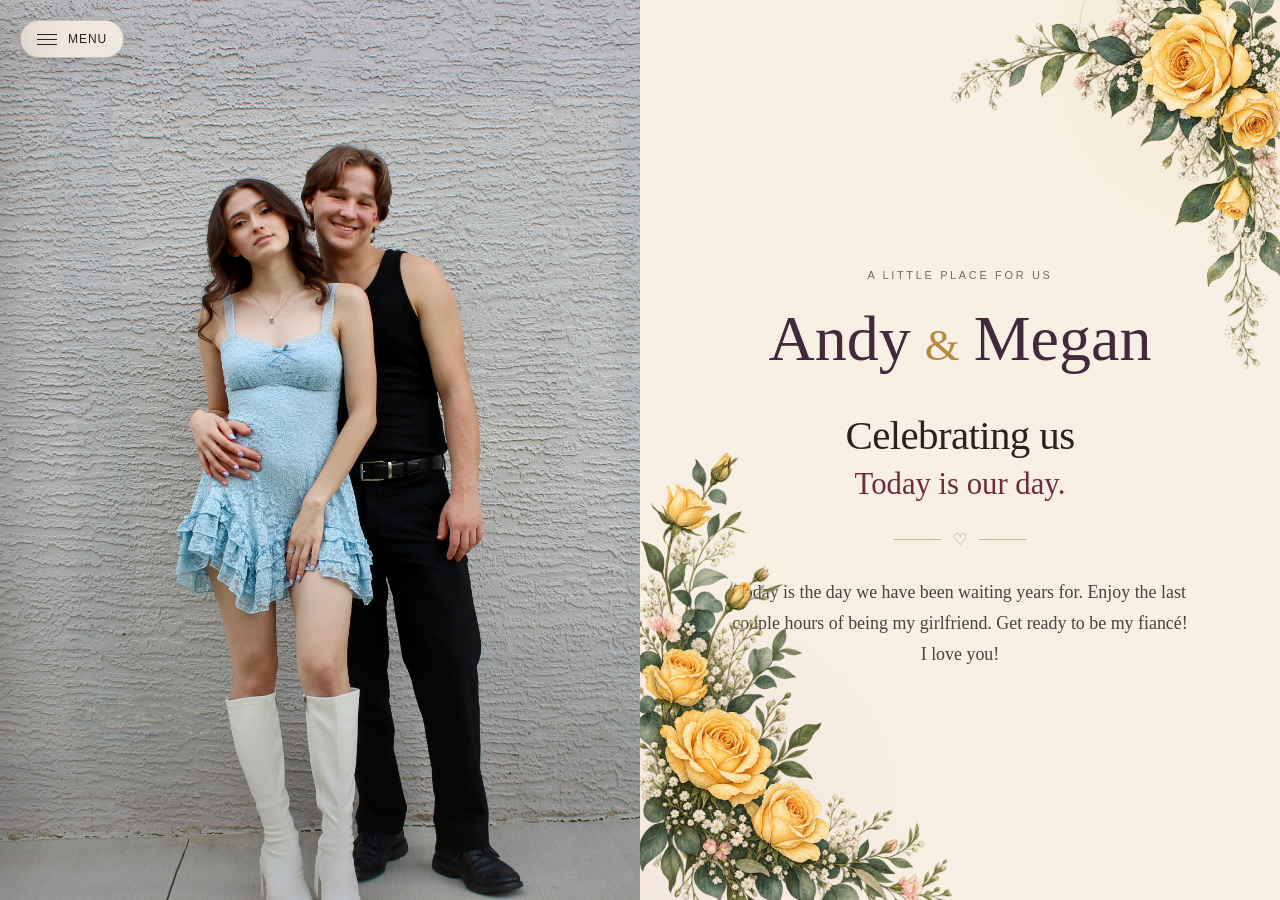
<file: index.html>
<!DOCTYPE html>

<html lang="en">

<head>

    <!--
    ====================================================
    BASIC DOCUMENT INFORMATION
    ====================================================
    -->

    <meta charset="UTF-8">

    <!--
    Makes the page scale correctly on phones and tablets.
    This line is essential for responsive mobile design.
    -->
    <meta
        name="viewport"
        content="width=device-width, initial-scale=1.0"
    >

    <!--
    JavaScript will later replace this with the title
    stored in site-config.js.
    -->
    <title>Celebrating Forever</title>


    <!--
    Main stylesheet for the entire website.
    -->
    <link
        rel="stylesheet"
        href="styles/styles.css"
    >

</head>


<body class="home-page">


    <!--
    ====================================================
    MENU BUTTON
    ====================================================

    This button opens the slide-out navigation drawer.
    -->

    <button
        class="menu-button"
        id="menuButton"
        type="button"
        aria-label="Open navigation menu"
        aria-expanded="false"
        aria-controls="navigationDrawer"
    >

        <span class="menu-icon" aria-hidden="true">

            <span></span>
            <span></span>
            <span></span>

        </span>

        <span class="menu-label">
            Menu
        </span>

    </button>


    <!--
    ====================================================
    DARK OVERLAY BEHIND OPEN MENU
    ====================================================
    -->

    <div
        class="navigation-overlay"
        id="navigationOverlay"
    ></div>


    <!--
    ====================================================
    SLIDE-OUT NAVIGATION
    ====================================================
    -->

    <nav
        class="navigation-drawer"
        id="navigationDrawer"
        aria-label="Main navigation"
    >

        <button
            class="navigation-close"
            id="closeMenuButton"
            type="button"
            aria-label="Close navigation menu"
        >
            ×
        </button>


        <p class="navigation-eyebrow">
            Celebrating Forever
        </p>


        <a
            class="navigation-link"
            href="index.html"
        >
            Home
        </a>


        <a
            class="navigation-link"
            href="collection.html"
        >
            Messages I've Found
        </a>


        <!--
        This link is useful while building the website.

        It can disappear automatically when proposalMode
        is eventually switched to true.
        -->
        <a
            class="navigation-link"
            href="message.html?m=7KQ3A"
            data-development-only
        >
            Message Template
        </a>

    </nav>


    <!--
    ====================================================
    HOMEPAGE
    ====================================================
    -->

    <main class="home-layout">


        <!--
        =================================================
        LEFT SIDE / TOP ON MOBILE:
        PHOTO AREA

        We are intentionally using a placeholder for now.
        Once you choose the photograph, we will replace
        this without redesigning the page.
        =================================================
        -->

        <section
            class="home-photo-panel"
            aria-label="Photo of the couple"
        >

            <!--
=====================================================
HOMEPAGE PHOTOGRAPH
=====================================================

home.js decides whether the real photograph or the
placeholder should be visible.
-->

<img
    class="home-photo"
    id="homePhoto"
    src="images/home/homepage-couple-photo.JPG"
    alt=""
    hidden
>


<div
    class="photo-placeholder"
    id="homePhotoPlaceholder"
    hidden
>

    <span>
        Your photo will go here
    </span>

</div>


        </section>


        <!--
        =================================================
        RIGHT SIDE / BOTTOM ON MOBILE:
        LOVE-LETTER CONTENT
        =================================================
        -->

        <section class="home-letter-panel">


            <div
                class="letter-botanical-guide"
                aria-hidden="true"
            ></div>


            <div class="home-letter-content">


                <p class="home-eyebrow">
                    A little place for us
                </p>


                <div class="couple-names">

                    <span data-your-name>
                        YourName
                    </span>

                    <span class="name-ampersand">
                        &
                    </span>

                    <span data-partner-name>
                        PartnersName
                    </span>

                </div>


                <h1
                    class="home-headline"
                    data-home-headline
                >
                    Celebrating us
                </h1>


                <p
                    class="home-subheadline"
                    data-home-subheadline
                >
                    Today is our day.
                </p>


                <div
                    class="letter-divider"
                    aria-hidden="true"
                >
                    <span></span>
                    <span>♡</span>
                    <span></span>
                </div>


                <p
                    class="home-letter"
                    data-home-letter
                >
                    I wanted today to feel a little different.
                </p>


                <!--
                This is a temporary development shortcut.

                Later we can decide whether the first real
                message should appear directly on the home
                page.
                -->

                <a
                    class="letter-link"
                    href="message.html?m=7KQ3A"
                    data-development-only
                >
                    Preview the message design
                    <span aria-hidden="true">→</span>
                </a>


            </div>
<!--
=====================================================
FUTURE HOMEPAGE FLORAL ARTWORK
=====================================================

These elements currently contain no image.

After you approve the floral artwork, CSS will place
transparent watercolor botanical images here.
-->

<div
    class="home-floral-art home-floral-art--left"
    aria-hidden="true"
></div>


<div
    class="home-floral-art home-floral-art--right"
    aria-hidden="true"
></div>
        </section>

    </main>


    <!--
    ====================================================
    JAVASCRIPT

    IMPORTANT:
    site-config.js must load BEFORE shared.js.

    shared.js depends on values stored in SITE_CONFIG.
    ====================================================
    -->

    <script src="scripts/site-config.js"></script>

    <script src="scripts/shared.js"></script>

    <script src="scripts/home.js"></script>

</body>

</html>
</file>
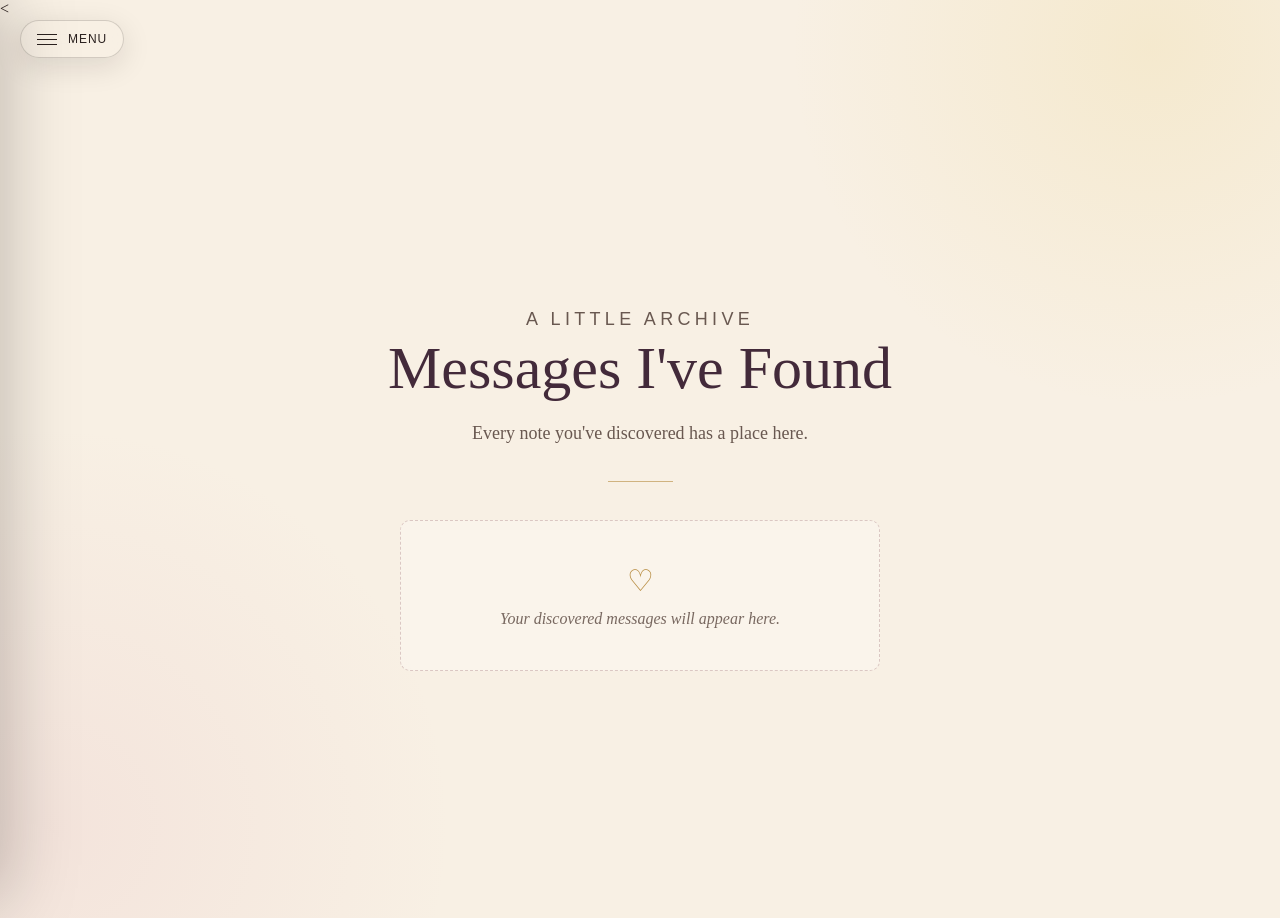
<file: collection.html>
<!DOCTYPE html>

<html lang="en">

<head>

    <meta charset="UTF-8">

    <meta
        name="viewport"
        content="width=device-width, initial-scale=1.0"
    >

    <title>Celebrating Forever</title>

    <link
        rel="stylesheet"
        href="styles/styles.css"
    >

</head>


<body class="collection-page">


    <!-- ==============================
         MENU BUTTON
    =============================== -->

    <button
        class="menu-button"
        id="menuButton"
        type="button"
        aria-label="Open navigation menu"
        aria-expanded="false"
        aria-controls="navigationDrawer"
    >

        <span class="menu-icon" aria-hidden="true">

            <span></span>
            <span></span>
            <span></span>

        </span>

        <span class="menu-label">
            Menu
        </span>

    </button>


    <!-- ==============================
         NAVIGATION
    =============================== -->

    <div
        class="navigation-overlay"
        id="navigationOverlay"
    ></div>


    <nav
        class="navigation-drawer"
        id="navigationDrawer"
        aria-label="Main navigation"
    >

        <button
            class="navigation-close"
            id="closeMenuButton"
            type="button"
            aria-label="Close navigation menu"
        >
            ×
        </button>


        <p class="navigation-eyebrow">
            Celebrating Forever
        </p>


        <a
            class="navigation-link"
            href="index.html"
        >
            Home
        </a>


        <a
            class="navigation-link"
            href="collection.html"
        >
            Messages I've Found
        </a>


        <a
            class="navigation-link"
            href="message.html?m=7KQ3A"
            data-development-only
        >
            Message Template
        </a>

    </nav>


    <!-- ==============================
         COLLECTION CONTENT
    =============================== -->

    <<!--
========================================================
COLLECTION CONTENT
========================================================
-->

<main class="collection-layout">


    <section class="collection-introduction">


        <p class="collection-eyebrow">
            A little archive
        </p>


        <h1>
            Messages I've Found
        </h1>


        <p>
            Every note you've discovered has a place here.
        </p>


        <div
            class="collection-divider"
            aria-hidden="true"
        ></div>


        <!--
        =================================================
        DISCOVERED MESSAGE GRID

        collection.js automatically inserts discovered
        message cards into this container.
        =================================================
        -->

        <div
            class="message-collection-grid"
            id="discoveredMessages"
            aria-live="polite"
        ></div>


        <!--
        =================================================
        EMPTY STATE

        This appears only when no valid messages have
        been discovered on this browser yet.
        =================================================
        -->

        <div
            class="collection-empty-state"
            id="collectionEmptyState"
        >

            <span class="collection-empty-symbol">
                ♡
            </span>

            <p>
                Your discovered messages will appear here.
            </p>

        </div>


        <!--
        =================================================
        DEVELOPMENT TOOLS

        shared.js hides this entire section automatically
        whenever proposalMode becomes true.
        =================================================
        -->

        <section
            class="development-panel"
            data-development-only
        >


            <p class="development-eyebrow">
                Development only
            </p>


            <h2>
                All message links
            </h2>


            <p class="development-explanation">
                Use these links while building the site.
                Opening one also marks that message as
                discovered on this browser.
            </p>


            <div
                class="development-message-list"
                id="developmentMessageList"
            ></div>


            <button
                class="development-reset-button"
                id="resetDiscoveriesButton"
                type="button"
            >
                Reset discovered messages
            </button>


        </section>


    </section>

</main>

    <!--
========================================================
COLLECTION PAGE JAVASCRIPT
========================================================

Load order:

1. Website settings
2. Message database
3. Browser storage tools
4. Shared menu behavior
5. Collection-specific behavior
-->

<script src="scripts/site-config.js"></script>

<script src="scripts/messages.js"></script>

<script src="scripts/storage.js"></script>

<script src="scripts/shared.js"></script>

<script src="scripts/collection.js"></script>

</body>

</html>
</file>
<file: styles/styles.css>
/*
========================================================
1. GLOBAL DESIGN TOKENS
========================================================

:root represents the highest level of the HTML document.

Variables beginning with -- are CSS custom properties.

Think of this section as the website's visual control panel.

If you later change:

--color-emerald: #244a3a;

every element using var(--color-emerald) updates.
*/

:root {

    /* -------------------------------
       JEWEL TONES
    -------------------------------- */

    --color-deep-teal: #173f3b;
    --color-emerald: #294d3f;
    --color-plum: #432a3a;
    --color-oxblood: #702b38;
    --color-walnut: #38261f;


    /* -------------------------------
       ROMANTIC ACCENTS
    -------------------------------- */

    --color-aged-gold: #b68a3e;
    --color-yellow-rose: #e4c55b;
    --color-dusty-pink: #d998a8;
    --color-soft-pink: #f1c8d0;


    /* -------------------------------
       PAPER / TEXT COLORS
    -------------------------------- */

    --color-cream: #f3eadb;
    --color-paper: #f8f0e4;
    --color-paper-deep: #eadcc7;
    --color-ink: #2b211f;
    --color-muted-ink: #786860;


    /* -------------------------------
       SHADOWS
    -------------------------------- */

    --shadow-soft:
        0 18px 55px rgba(26, 17, 14, 0.18);

    --shadow-card:
        0 28px 80px rgba(8, 8, 8, 0.38);


    /* -------------------------------
       FONT FAMILIES
    -------------------------------- */

    --font-body:
        "Iowan Old Style",
        "Baskerville",
        "Palatino Linotype",
        Georgia,
        serif;

    --font-handwritten:
        "Snell Roundhand",
        "Apple Chancery",
        "Segoe Script",
        cursive;

    --font-interface:
        -apple-system,
        BlinkMacSystemFont,
        "Segoe UI",
        sans-serif;


    /* -------------------------------
       LAYOUT
    -------------------------------- */

    --menu-layer: 1000;
    --drawer-layer: 1100;

    /*
---------------------------------
DECORATIVE ARTWORK
---------------------------------

These remain "none" until you approve the actual
generated artwork.

Later we only need to replace "none" with url(...).

This prevents decorative image filenames from being
scattered throughout the stylesheet.
*/

--asset-home-floral-left:
    url("../images/decorative/homepage-left-bottom-floral-composition.png");

--asset-home-floral-right:
    url("../images/decorative/homepage-upper-right-floral-composition.png");

--asset-message-floral-top:
    url("../images/decorative/message-page-upper-floral-arrangement.png");

--asset-message-floral-bottom:
    url("../images/decorative/message-page-lower-floral-arrangement.png");

--asset-message-academia:
    url("../images/decorative/message-page-desk-background.png");

--asset-message-earbuds:
    none;
}


/*
========================================================
2. GLOBAL RESET
========================================================

Browsers include default margins and sizing behavior.

This section makes our layout more predictable.
*/

*,
*::before,
*::after {

    box-sizing: border-box;

}


html {

    min-height: 100%;

}


body {

    margin: 0;

    min-height: 100vh;
    min-height: 100svh;

    font-family: var(--font-body);

    color: var(--color-ink);

}

/*
========================================================
MENU SCROLL LOCK
========================================================

shared.js adds the class "menu-open" to <body> while the
navigation drawer is open.

This stops the page underneath the drawer from scrolling.
*/

body.menu-open {

    overflow: hidden;

}

button,
input,
textarea,
select {

    font: inherit;

}


a {

    color: inherit;

}
/*
========================================================
HIDDEN ELEMENT SAFETY RULE
========================================================

The HTML "hidden" attribute should always remove an
element from the layout.

!important prevents a component's normal display rule
from accidentally overriding it.
*/

[hidden] {

    display: none !important;

}

/*
========================================================
3. SHARED MENU BUTTON
========================================================
*/

.menu-button {

    position: fixed;

    top: 20px;
    left: 20px;

    z-index: var(--menu-layer);

    display: inline-flex;

    align-items: center;

    gap: 11px;

    padding:
        11px
        16px;

    border:
        1px solid
        rgba(43, 33, 31, 0.18);

    border-radius: 999px;

    background:
        rgba(248, 240, 228, 0.88);

    color: var(--color-ink);

    box-shadow:
        0 8px 30px
        rgba(26, 17, 14, 0.12);

    backdrop-filter:
        blur(12px);

    -webkit-backdrop-filter:
        blur(12px);

    cursor: pointer;

}


.menu-button--dark {

    background:
        rgba(27, 25, 23, 0.74);

    color: var(--color-cream);

    border-color:
        rgba(255, 255, 255, 0.14);

}


.menu-icon {

    width: 20px;

    display: grid;

    gap: 4px;

}


.menu-icon span {

    display: block;

    height: 1px;

    background: currentColor;

}


.menu-label {

    font-family: var(--font-interface);

    font-size: 12px;

    letter-spacing: 0.08em;

    text-transform: uppercase;

}


/*
========================================================
4. NAVIGATION DRAWER
========================================================
*/

.navigation-overlay {

    position: fixed;

    inset: 0;

    z-index: var(--menu-layer);

    background:
        rgba(15, 11, 11, 0.48);

    opacity: 0;

    pointer-events: none;

    transition:
        opacity
        220ms
        ease;

}


.navigation-overlay.is-visible {

    opacity: 1;

    pointer-events: auto;

}


.navigation-drawer {

    position: fixed;

    top: 0;
    left: 0;

    z-index: var(--drawer-layer);

    width: min(86vw, 360px);

    height: 100vh;
    height: 100svh;

    padding:
        90px
        36px
        40px;

    display: flex;

    flex-direction: column;

    background:
        linear-gradient(
            160deg,
            #f8f0e4 0%,
            #eadcc7 100%
        );

    box-shadow:
        20px 0 70px
        rgba(14, 9, 8, 0.26);

    transform:
        translateX(-105%);

    transition:
        transform
        260ms
        ease;

}


.navigation-drawer.is-open {

    transform:
        translateX(0);

}


.navigation-close {

    position: absolute;

    top: 23px;
    right: 28px;

    border: 0;

    background: none;

    font-family: var(--font-interface);

    font-size: 32px;

    line-height: 1;

    color: var(--color-ink);

    cursor: pointer;

}


.navigation-eyebrow {

    margin:
        0
        0
        30px;

    font-family: var(--font-handwritten);

    font-size: 28px;

    color: var(--color-oxblood);

}


.navigation-link {

    padding:
        16px
        0;

    border-bottom:
        1px solid
        rgba(43, 33, 31, 0.13);

    font-size: 19px;

    text-decoration: none;

    transition:
        color
        160ms
        ease,
        padding-left
        160ms
        ease;

}


.navigation-link:hover {

    color: var(--color-oxblood);

    padding-left: 6px;

}

/*
Current navigation location.
*/

.navigation-link.is-current {

    color:
        var(--color-oxblood);

    font-style: italic;

}
/*
========================================================
5. HOMEPAGE
========================================================
*/

.home-page {

    background: var(--color-cream);

}


.home-layout {

    min-height: 100vh;
    min-height: 100svh;

    display: grid;

    grid-template-columns:
        minmax(0, 1fr)
        minmax(0, 1fr);

}


/*
========================================================
6. HOMEPAGE PHOTO PANEL
========================================================
*/

.home-photo-panel {

    position: relative;

    min-height: 100vh;
    min-height: 100svh;

    overflow: hidden;

    display: grid;

    place-items: center;

    background:
        linear-gradient(
            145deg,
            var(--color-emerald),
            var(--color-deep-teal)
        );

}

/*
========================================================
REAL HOMEPAGE PHOTOGRAPH
========================================================

The photograph fills the entire photograph panel.

object-fit: cover means:

"Fill this box while preserving the photograph's
original proportions. Crop excess image if necessary."
*/

.home-photo {

    position: absolute;

    inset: 0;

    width: 100%;
    height: 100%;

    object-fit: cover;

    /*
    50% 50% means the photograph is centered.

    Later we can alter this if the two of you are not
    centered in the selected picture.
    */
    object-position:
        50%
        50%;

}


/*
Adds a subtle darkening layer over the photograph.

This prevents bright photographs from visually fighting
with the cream love-letter panel.
*/

.home-photo-panel::after {

    content: "";

    position: absolute;

    inset: 0;

    z-index: 1;

    pointer-events: none;

    background:
        linear-gradient(
            to top,
            rgba(20, 17, 17, 0.24),
            transparent 45%
        );

}

.photo-placeholder {

    position: absolute;

    inset: 0;

    display: grid;

    place-items: center;

    background:

        radial-gradient(
            circle at 30% 25%,
            rgba(228, 197, 91, 0.17),
            transparent 25%
        ),

        radial-gradient(
            circle at 75% 70%,
            rgba(217, 152, 168, 0.13),
            transparent 28%
        ),

        linear-gradient(
            145deg,
            #375e50,
            #173f3b 60%,
            #29242a
        );

}


.photo-placeholder::after {

    content: "";

    position: absolute;

    inset: 0;

    background:
        linear-gradient(
            to top,
            rgba(24, 17, 18, 0.34),
            transparent 48%
        );

}


.photo-placeholder span {

    position: relative;

    z-index: 2;

    padding:
        10px
        14px;

    border:
        1px solid
        rgba(255, 255, 255, 0.22);

    color:
        rgba(255, 255, 255, 0.72);

    font-family: var(--font-interface);

    font-size: 12px;

    letter-spacing: 0.08em;

    text-transform: uppercase;

}


/*
Temporary lighting guides showing approximately where
floral artwork could eventually interact with the image.
*/



/*
========================================================
HOMEPAGE FLORAL ARTWORK SLOTS
========================================================

These slots currently display nothing because the
associated CSS variables are set to "none."

Once artwork is approved, these become transparent PNG
or WebP decorative layers.
*/

.home-floral-art {

    position: absolute;

    z-index: 3;

    pointer-events: none;

    background-repeat:
        no-repeat;

    background-size:
        contain;

    opacity: 0.95;

}


.home-floral-art--left {

    left: -5px;
    bottom: -30px;

    width:
        min(
            25vw,
            390px
        );

    height:
        min(
            62vh,
            620px
        );

    background-image:
        var(--asset-home-floral-left);

    background-position:
        left bottom;

}


.home-floral-art--right {

    right: -7px;
    top: -50px;

    width:
        min(
            50vw,
            340px
        );

    height:
        min(
            50vh,
            500px
        );

    background-image:
        var(--asset-home-floral-right);

    background-position:
        right top;

}

/*
========================================================
7. HOMEPAGE LETTER PANEL
========================================================
*/

.home-letter-panel {

    position: relative;

    min-height: 100vh;
    min-height: 100svh;

    overflow: hidden;

    display: grid;

    place-items: center;

    padding:
        110px
        clamp(36px, 7vw, 110px)
        70px;

    background:

        radial-gradient(
            circle at 90% 7%,
            rgba(228, 197, 91, 0.14),
            transparent 22%
        ),

        radial-gradient(
            circle at 10% 90%,
            rgba(217, 152, 168, 0.11),
            transparent 25%
        ),

        var(--color-paper);

}


.home-letter-panel::before {

    content: "";

    position: absolute;

    inset: 0;

    pointer-events: none;

    opacity: 0.34;

    background-image:

        repeating-linear-gradient(
            0deg,
            transparent,
            transparent 3px,
            rgba(74, 55, 47, 0.025) 4px
        );

}


.letter-botanical-guide {

    position: absolute;

    width: 290px;
    height: 290px;

    top: -155px;
    right: -105px;

    border:
        1px solid
        rgba(41, 77, 63, 0.15);

    border-radius: 45% 55% 65% 35%;

    transform:
        rotate(18deg);

}


.home-letter-content {

    position: relative;

    z-index: 1;

    width: min(100%, 580px);

    text-align: center;

}


.home-eyebrow {

    margin:
        0
        0
        24px;

    font-family: var(--font-interface);

    font-size: 11px;

    letter-spacing: 0.24em;

    text-transform: uppercase;

    color: var(--color-muted-ink);

}


.couple-names {

    display: flex;

    justify-content: center;

    align-items: baseline;

    flex-wrap: wrap;

    gap:
        4px
        14px;

    font-family: var(--font-handwritten);

    font-size:
        clamp(
            37px,
            5vw,
            68px
        );

    line-height: 1.05;

    color: var(--color-plum);

}


.name-ampersand {

    color: var(--color-aged-gold);

    font-size: 0.7em;

}


.home-headline {

    margin:
        38px
        0
        8px;

    font-weight: 400;

    font-size:
        clamp(
            28px,
            3.2vw,
            46px
        );

    letter-spacing:
        -0.015em;

}


.home-subheadline {

    margin: 0;

    font-family: var(--font-handwritten);

    font-size:
        clamp(
            24px,
            2.4vw,
            35px
        );

    color: var(--color-oxblood);

}


.letter-divider {

    margin:
        28px
        auto;

    display: flex;

    justify-content: center;

    align-items: center;

    gap: 12px;

    color: var(--color-aged-gold);

}


.letter-divider span:first-child,
.letter-divider span:last-child {

    width: 48px;

    height: 1px;

    background:
        rgba(182, 138, 62, 0.55);

}


.home-letter {

    margin:
        0
        auto;

    max-width: 480px;

    font-size:
        clamp(
            17px,
            1.4vw,
            20px
        );

    line-height: 1.75;

    color: #4e403b;

}


.letter-link {

    display: inline-flex;

    align-items: center;

    gap: 10px;

    margin-top: 36px;

    padding-bottom: 5px;

    border-bottom:
        1px solid
        rgba(112, 43, 56, 0.35);

    color: var(--color-oxblood);

    font-family: var(--font-interface);

    font-size: 12px;

    letter-spacing: 0.07em;

    text-decoration: none;

    text-transform: uppercase;

}


/*
========================================================
8. MESSAGE PAGE ENVIRONMENT
========================================================
*/

.message-page {

    background: #171413;

}
/*
========================================================
FINAL MESSAGE HOOK
========================================================

This is intentionally subtle for now.

Checkpoint 5 will refine the final message visually.

The class already exists so we will not need to change
the JavaScript later.
*/

.message-card--final {

    border-color:
        rgba(182, 138, 62, 0.5);

}

/*
========================================================
MESSAGE ERROR STATE
========================================================
*/

.message-error {

    position: relative;

    z-index: 2;

    width:
        min(
            100%,
            520px
        );

    padding:
        54px
        34px;

    text-align: center;

    background:
        var(--color-paper);

    border-radius: 6px;

    box-shadow:
        var(--shadow-card);

}


.message-error-symbol {

    margin:
        0
        0
        16px;

    font-size: 28px;

    color: var(--color-aged-gold);

}


.message-error h1 {

    margin:
        0
        0
        18px;

    font-weight: 400;

    font-size:
        clamp(
            28px,
            5vw,
            40px
        );

}


.message-error > p:not(.message-error-symbol) {

    margin:
        0
        auto;

    max-width: 370px;

    line-height: 1.65;

    color: var(--color-muted-ink);

}


.message-error-link {

    display: inline-block;

    margin-top: 28px;

    padding-bottom: 4px;

    border-bottom:
        1px solid
        rgba(112, 43, 56, 0.4);

    color: var(--color-oxblood);

    text-decoration: none;

}

.message-environment {

    position: relative;

    min-height: 100vh;
    min-height: 100svh;

    overflow: hidden;

    display: grid;

    place-items: center;

    padding:
        100px
        24px
        70px;

    background:

        radial-gradient(
            circle at 15% 30%,
            rgba(41, 77, 63, 0.62),
            transparent 25%
        ),

        radial-gradient(
            circle at 85% 72%,
            rgba(67, 42, 58, 0.6),
            transparent 27%
        ),

        radial-gradient(
            circle at 50% 12%,
            rgba(182, 138, 62, 0.12),
            transparent 26%
        ),

        linear-gradient(
            145deg,
            #1a1816,
            #2e221d 48%,
            #151515
        );

}


/*
Creates a very subtle old-paper / room texture without
using an external image.
*/
/*
========================================================
MESSAGE ENVIRONMENT VIGNETTE
========================================================

Darkens the outer edges of the screen slightly while
leaving the center card brighter.

This strengthens the visual hierarchy.
*/

.message-environment::after {

    content: "";

    position: absolute;

    inset: 0;

    z-index: 1;

    pointer-events: none;

    background:
        radial-gradient(
            ellipse at center,
            transparent 34%,
            rgba(8, 7, 7, 0.17) 72%,
            rgba(8, 7, 7, 0.32) 100%
        );

}

.message-environment::before {

    content: "";

    position: absolute;

    inset: 0;

    pointer-events: none;

    opacity: 0.16;

    background-image:

        repeating-linear-gradient(
            90deg,
            transparent,
            transparent 26px,
            rgba(255, 255, 255, 0.03) 27px
        ),

        repeating-linear-gradient(
            0deg,
            transparent,
            transparent 31px,
            rgba(255, 255, 255, 0.018) 32px
        );

}

/*
========================================================
FINAL MESSAGE HOOK
========================================================

This is intentionally subtle for now.

Checkpoint 5 will refine the final message visually.

The class already exists so we will not need to change
the JavaScript later.
*/

.message-card--final {

    border-color:
        rgba(182, 138, 62, 0.5);

}

/*
========================================================
MESSAGE ERROR STATE
========================================================
*/

.message-error {

    position: relative;

    z-index: 2;

    width:
        min(
            100%,
            520px
        );

    padding:
        54px
        34px;

    text-align: center;

    background:
        var(--color-paper);

    border-radius: 6px;

    box-shadow:
        var(--shadow-card);

}


.message-error-symbol {

    margin:
        0
        0
        16px;

    font-size: 28px;

    color: var(--color-aged-gold);

}


.message-error h1 {

    margin:
        0
        0
        18px;

    font-weight: 400;

    font-size:
        clamp(
            28px,
            5vw,
            40px
        );

}


.message-error > p:not(.message-error-symbol) {

    margin:
        0
        auto;

    max-width: 370px;

    line-height: 1.65;

    color: var(--color-muted-ink);

}


.message-error-link {

    display: inline-block;

    margin-top: 28px;

    padding-bottom: 4px;

    border-bottom:
        1px solid
        rgba(112, 43, 56, 0.4);

    color: var(--color-oxblood);

    text-decoration: none;

}

/*
========================================================
MESSAGE ILLUSTRATION LAYERS
========================================================

These layers sit behind the stationery message card.

The center message card remains the visual focal point.
*/


/*
---------------------------------
DARK-ACADEMIA ILLUSTRATION
---------------------------------
*/

.message-academia-art {

    position: absolute;

    inset: 0;

    z-index: 0;

    pointer-events: none;

    background-image:
        var(--asset-message-academia);

    background-repeat:
        no-repeat;

    background-position:
        center;

    background-size:
        cover;

    opacity: 0.36;

    filter:
        blur(1.2px);

}


/*
---------------------------------
FLORAL FRAME
---------------------------------
*/

.message-floral-art {

    position: absolute;

    z-index: 1;

    pointer-events: none;

    background-repeat:
        no-repeat;

    background-size:
        contain;

    opacity: 0.92;

}


.message-floral-art--top {

    top: -30px;
    right: -25px;

    width:
        min(
            43vw,
            470px
        );

    height:
        min(
            vh,
            470px
        );

    background-image:
        var(--asset-message-floral-top);

    background-position:
        right top;

}


.message-floral-art--bottom {

    left: -35px;
    bottom: -40px;

    width:
        min(
            48vw,
            520px
        );

    height:
        min(
            48vh,
            500px
        );

    background-image:
        var(--asset-message-floral-bottom);

    background-position:
        left bottom;

}


/*
========================================================
11. MESSAGE CARD
========================================================
*/

.message-card {

    position: relative;
    isolation: isolate;

    z-index: 2;

    width:
        min(
            100%,
            620px
        );

    padding:
        clamp(
            42px,
            7vw,
            70px
        );

    text-align: center;

    background:

        linear-gradient(
            180deg,
            rgba(255, 255, 255, 0.13),
            transparent 15%
        ),

        var(--color-paper);

    border:
        1px solid
        rgba(128, 97, 67, 0.24);

    border-radius: 3px;

    box-shadow:
        var(--shadow-card);

}

/*
A very subtle paper-fiber illusion.

This is intentionally low-opacity so it reads as texture
rather than as a visible pattern.
*/

.message-card::after {

    content: "";

    position: absolute;

    inset: 0;

    z-index: -1;

    pointer-events: none;

    opacity: 0.12;

    background-image:

        repeating-linear-gradient(
            3deg,
            transparent,
            transparent 5px,
            rgba(96, 72, 56, 0.035) 6px
        );

}

.message-card::before {

    content: "";

    position: absolute;

    inset: 10px;

    pointer-events: none;

    border:
        1px solid
        rgba(182, 138, 62, 0.12);

}


.message-number {

    margin:
        0
        0
        24px;

    font-family: var(--font-interface);

    font-size: 10px;

    letter-spacing: 0.24em;

    text-transform: uppercase;

    color: #887367;

}


.message-title {

    margin:
        0
        auto
        18px;

    max-width: 480px;

    font-weight: 400;

    font-size:
        clamp(
            30px,
            6vw,
            48px
        );

    line-height: 1.08;

    color: var(--color-ink);
    text-wrap: balance;

}


.message-description {

    margin:
        0
        auto;

    max-width: 440px;

    font-size:
        clamp(
            16px,
            2vw,
            19px
        );

    line-height: 1.65;

    color: #695850;
    font-style: italic;

}


.message-divider {

    width: 54px;

    height: 1px;

    margin:
        30px
        auto;

    background:
        rgba(182, 138, 62, 0.65);

}

/*
========================================================
OPTIONAL MESSAGE PHOTOGRAPH
========================================================

This area exists only when the selected message has an
image path in messages.js.

The [hidden] attribute prevents it from occupying space
when no image exists.
*/

.message-photo-container {

    margin:
        0
        0
        30px;

}


.message-photo {

    display: block;

    width: 100%;

    max-height: 340px;

    object-fit: cover;

    border:
        1px solid
        rgba(128, 97, 67, 0.2);

    border-radius: 3px;

    box-shadow:
        0 12px 30px
        rgba(43, 33, 31, 0.12);

}

.message-audio {

    width: 100%;

    margin-top: 4px;

}


/*
========================================================
DECORATIVE WIRED EARBUD ARTWORK
========================================================

The element is positioned partly outside the stationery
card so the earbuds can look as if they emerge from or
rest against the note.

The image itself is currently "none."
*/

.message-earbud-art {

    position: absolute;

    right: -45px;
    bottom: -55px;

    z-index: 4;

    width:
        min(
            42vw,
            260px
        );

    height: 230px;

    pointer-events: none;

    background-image:
        var(--asset-message-earbuds);

    background-repeat:
        no-repeat;

    background-size:
        contain;

    background-position:
        right bottom;

}

/*
========================================================
12. COLLECTION PAGE
========================================================
*/

.collection-page {

    min-height: 100vh;
    min-height: 100svh;

    background:

        radial-gradient(
            circle at 90% 5%,
            rgba(228, 197, 91, 0.16),
            transparent 25%
        ),

        radial-gradient(
            circle at 4% 90%,
            rgba(217, 152, 168, 0.14),
            transparent 27%
        ),

        var(--color-paper);

}


.collection-layout {

    min-height: 100vh;
    min-height: 100svh;

    display: grid;

    place-items: center;

    padding:
        110px
        24px
        70px;

}


.collection-introduction {

    width:
        min(
            100%,
            760px
        );

    text-align: center;

}


.collection-eyebrow {

    margin-bottom: 18px;

    font-family: var(--font-interface);

    font-size: 10px;

    letter-spacing: 0.24em;

    text-transform: uppercase;

    color: var(--color-muted-ink);

}


.collection-introduction h1 {

    margin:
        0
        0
        16px;

    font-weight: 400;

    font-size:
        clamp(
            36px,
            7vw,
            60px
        );

    color: var(--color-plum);

}


.collection-introduction > p {

    margin:
        0
        auto;

    max-width: 520px;

    font-size: 18px;

    line-height: 1.6;

    color: #695850;

}


.collection-divider {

    width: 65px;

    height: 1px;

    margin:
        34px
        auto;

    background:
        rgba(182, 138, 62, 0.6);

}


.collection-empty-state {

    margin:
        0
        auto;

    max-width: 480px;

    padding:
        42px
        28px;

    border:
        1px dashed
        rgba(112, 43, 56, 0.22);

    border-radius: 10px;

    background:
        rgba(255, 255, 255, 0.26);

}


.collection-empty-symbol {

    display: block;

    margin-bottom: 12px;

    font-size: 30px;

    color: var(--color-aged-gold);

}


.collection-empty-state p {

    margin: 0;

    font-style: italic;

    color: var(--color-muted-ink);

}

/*
========================================================
DISCOVERED MESSAGE COLLECTION
========================================================
*/

.message-collection-grid {

    display: grid;

    gap: 18px;

    margin-top: 38px;

    text-align: left;

}


.discovered-message-card {

    position: relative;

    padding:
        28px
        30px;

    background:
        rgba(255, 255, 255, 0.32);

    border:
        1px solid
        rgba(128, 97, 67, 0.18);

    border-radius: 7px;

    box-shadow:
        0 12px 35px
        rgba(43, 33, 31, 0.07);

}


.discovered-message-number {

    margin:
        0
        0
        10px;

    font-family: var(--font-interface);

    font-size: 9px;

    letter-spacing: 0.23em;

    text-transform: uppercase;

    color: var(--color-muted-ink);

}


.discovered-message-title {

    margin:
        0
        0
        10px;

    font-weight: 400;

    font-size:
        clamp(
            24px,
            4vw,
            32px
        );

    color: var(--color-plum);

}


.discovered-message-description {

    margin:
        0;

    max-width: 580px;

    line-height: 1.6;

    color: #695850;

}


.discovered-message-link {

    display: inline-block;

    margin-top: 18px;

    padding-bottom: 3px;

    border-bottom:
        1px solid
        rgba(112, 43, 56, 0.35);

    font-family: var(--font-interface);

    font-size: 11px;

    letter-spacing: 0.08em;

    text-transform: uppercase;

    color: var(--color-oxblood);

    text-decoration: none;

}


/*
========================================================
DEVELOPMENT MESSAGE PANEL
========================================================

This section exists for you, not your partner.
*/

.development-panel {

    margin-top: 70px;

    padding:
        30px;

    text-align: left;

    border:
        1px dashed
        rgba(112, 43, 56, 0.3);

    border-radius: 8px;

    background:
        rgba(112, 43, 56, 0.035);

}


.development-eyebrow {

    margin:
        0
        0
        8px;

    font-family: var(--font-interface);

    font-size: 9px;

    letter-spacing: 0.23em;

    text-transform: uppercase;

    color: var(--color-oxblood);

}


.development-panel h2 {

    margin:
        0
        0
        10px;

    font-weight: 400;

    font-size: 28px;

}


.development-explanation {

    margin:
        0
        0
        24px;

    line-height: 1.6;

    color: var(--color-muted-ink);

}


.development-message-list {

    display: grid;

    gap: 8px;

}


.development-message-row {

    display: flex;

    justify-content: space-between;

    align-items: center;

    gap: 18px;

    padding:
        10px
        0;

    border-bottom:
        1px solid
        rgba(43, 33, 31, 0.09);

}


.development-message-row a {

    color: var(--color-ink);

    text-decoration: none;

}


.development-message-row a:hover {

    color: var(--color-oxblood);

}


.development-message-row code {

    flex-shrink: 0;

    font-size: 11px;

    color: var(--color-muted-ink);

}


.development-reset-button {

    margin-top: 28px;

    padding:
        11px
        16px;

    border:
        1px solid
        rgba(112, 43, 56, 0.35);

    border-radius: 4px;

    background:
        transparent;

    font-family: var(--font-interface);

    font-size: 11px;

    letter-spacing: 0.06em;

    text-transform: uppercase;

    color: var(--color-oxblood);

    cursor: pointer;

}


/*
========================================================
DEVELOPMENT MODE INDICATOR
========================================================

This appears only when proposalMode is false.

JavaScript creates the element automatically.
*/

.development-mode-indicator {

    position: fixed;

    right: 14px;
    bottom: 14px;

    z-index: 5000;

    padding:
        7px
        10px;

    border-radius: 4px;

    background:
        rgba(112, 43, 56, 0.92);

    color:
        #ffffff;

    font-family:
        var(--font-interface);

    font-size: 9px;

    font-weight: 600;

    letter-spacing: 0.11em;

    text-transform: uppercase;

    box-shadow:
        0 6px 20px
        rgba(0, 0, 0, 0.18);

    pointer-events: none;

}

/*
========================================================
13. MOBILE / TABLET LAYOUT
========================================================

When the viewport is 800px wide or smaller:

Desktop:
PHOTO | LETTER

becomes:

PHOTO
-----
LETTER
*/

@media (max-width: 800px) {


    .home-layout {

        grid-template-columns: 1fr;

    }


    .home-photo-panel {

        min-height:
            min(
                68vh,
                620px
            );

    }


    .home-letter-panel {

        min-height: auto;

        padding:
            82px
            28px
            78px;

    }


    .couple-names {

        flex-direction: column;

        align-items: center;

        gap: 2px;

    }


    .name-ampersand {

        margin:
            -4px
            0;

    }


    .message-environment {

        padding:
            95px
            18px
            46px;

    }


    .message-card {

        padding:
            46px
            24px;

    }

    /*
Reduce decorative artwork slightly on phones so it
does not crowd the message card.
*/

.message-floral-art--top {

    width: 62vw;
    height: 38vh;

}


.message-floral-art--bottom {

    width: 65vw;
    height: 37vh;

}


.message-earbud-art {

    right: -28px;
    bottom: -48px;

    width: 190px;
    height: 180px;

}

}


/*
========================================================
14. SMALL PHONES
========================================================
*/

@media (max-width: 480px) {


    .menu-button {

        top: 14px;
        left: 14px;

        padding:
            10px
            13px;

    }


    .home-photo-panel {

        min-height: 58vh;

    }


    .home-letter-panel {

        padding:
            72px
            22px
            64px;

    }


    .message-card {

        padding:
            42px
            20px;

    }


    .message-title {

        font-size: 34px;

    }

}
</file>
